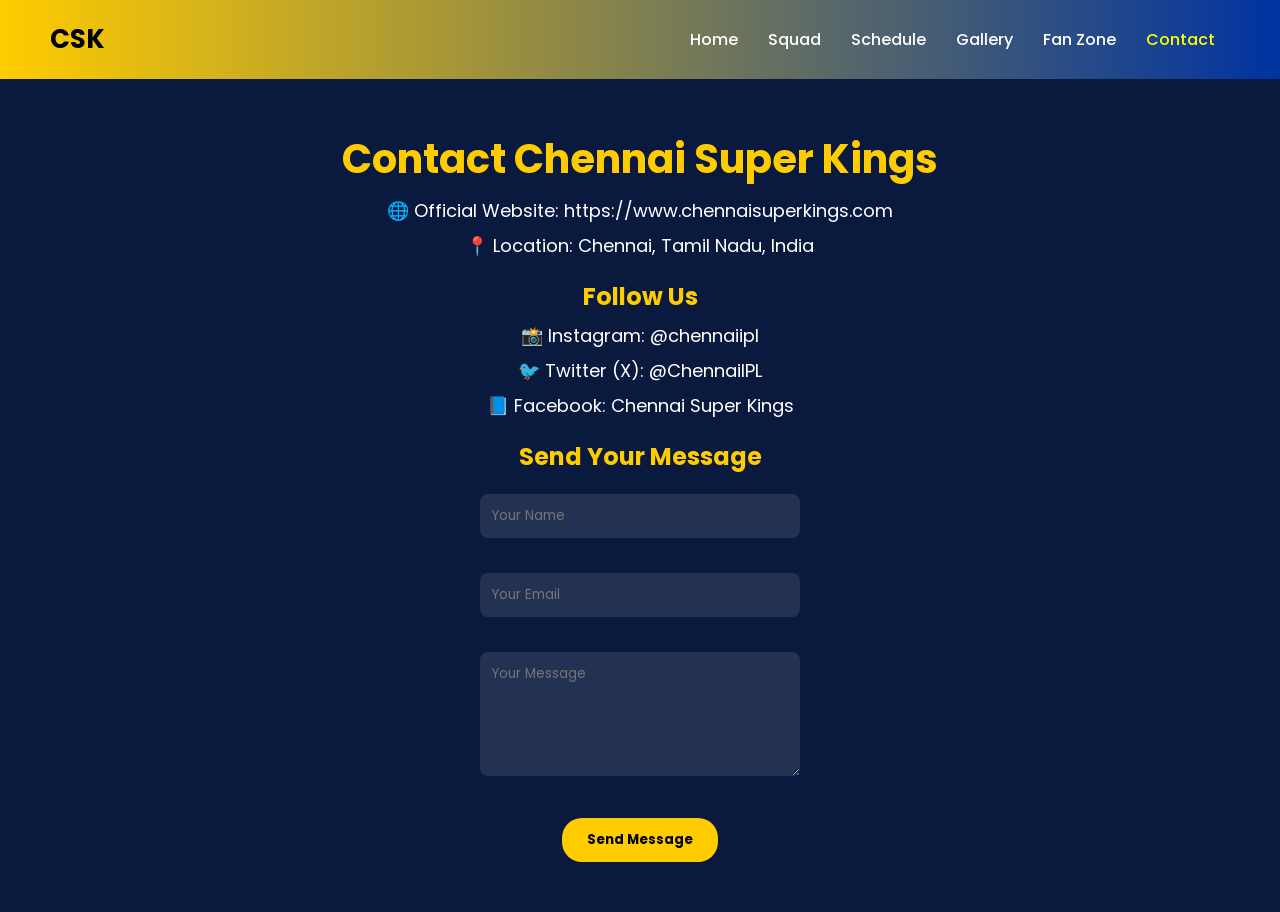
<file: contact.html>
<!DOCTYPE html>
<html>
<head>
    <title>Contact - CSK</title>
    <link rel="stylesheet" href="css/style.css">
</head>

<body>

<!-- NAVBAR -->
<nav class="navbar">
    <h2 class="logo">CSK</h2>
    <ul class="nav-links">
        <li><a href="index.html">Home</a></li>
        <li><a href="squad.html">Squad</a></li>
        <li><a href="schedule.html">Schedule</a></li>
        <li><a href="gallery.html">Gallery</a></li>
        <li><a href="fanzone.html">Fan Zone</a></li>
        <li><a href="contact.html">Contact</a></li>
    </ul>
</nav>

<!-- CONTACT SECTION -->
<section class="contact">

    <h1>Contact Chennai Super Kings</h1>

    <p>🌐 Official Website: https://www.chennaisuperkings.com</p>
    <p>📍 Location: Chennai, Tamil Nadu, India</p>

    <h2>Follow Us</h2>

    <p>📸 Instagram: @chennaiipl</p>
    <p>🐦 Twitter (X): @ChennaiIPL</p>
    <p>📘 Facebook: Chennai Super Kings</p>

    <h2>Send Your Message</h2>

    <form>
        <input type="text" placeholder="Your Name" required><br><br>
        <input type="email" placeholder="Your Email" required><br><br>
        <textarea rows="5" placeholder="Your Message" required></textarea><br><br>
        <button type="submit">Send Message</button>
    </form>

</section>

<script src="js/script.js"></script>

</body>
</html>
</file>
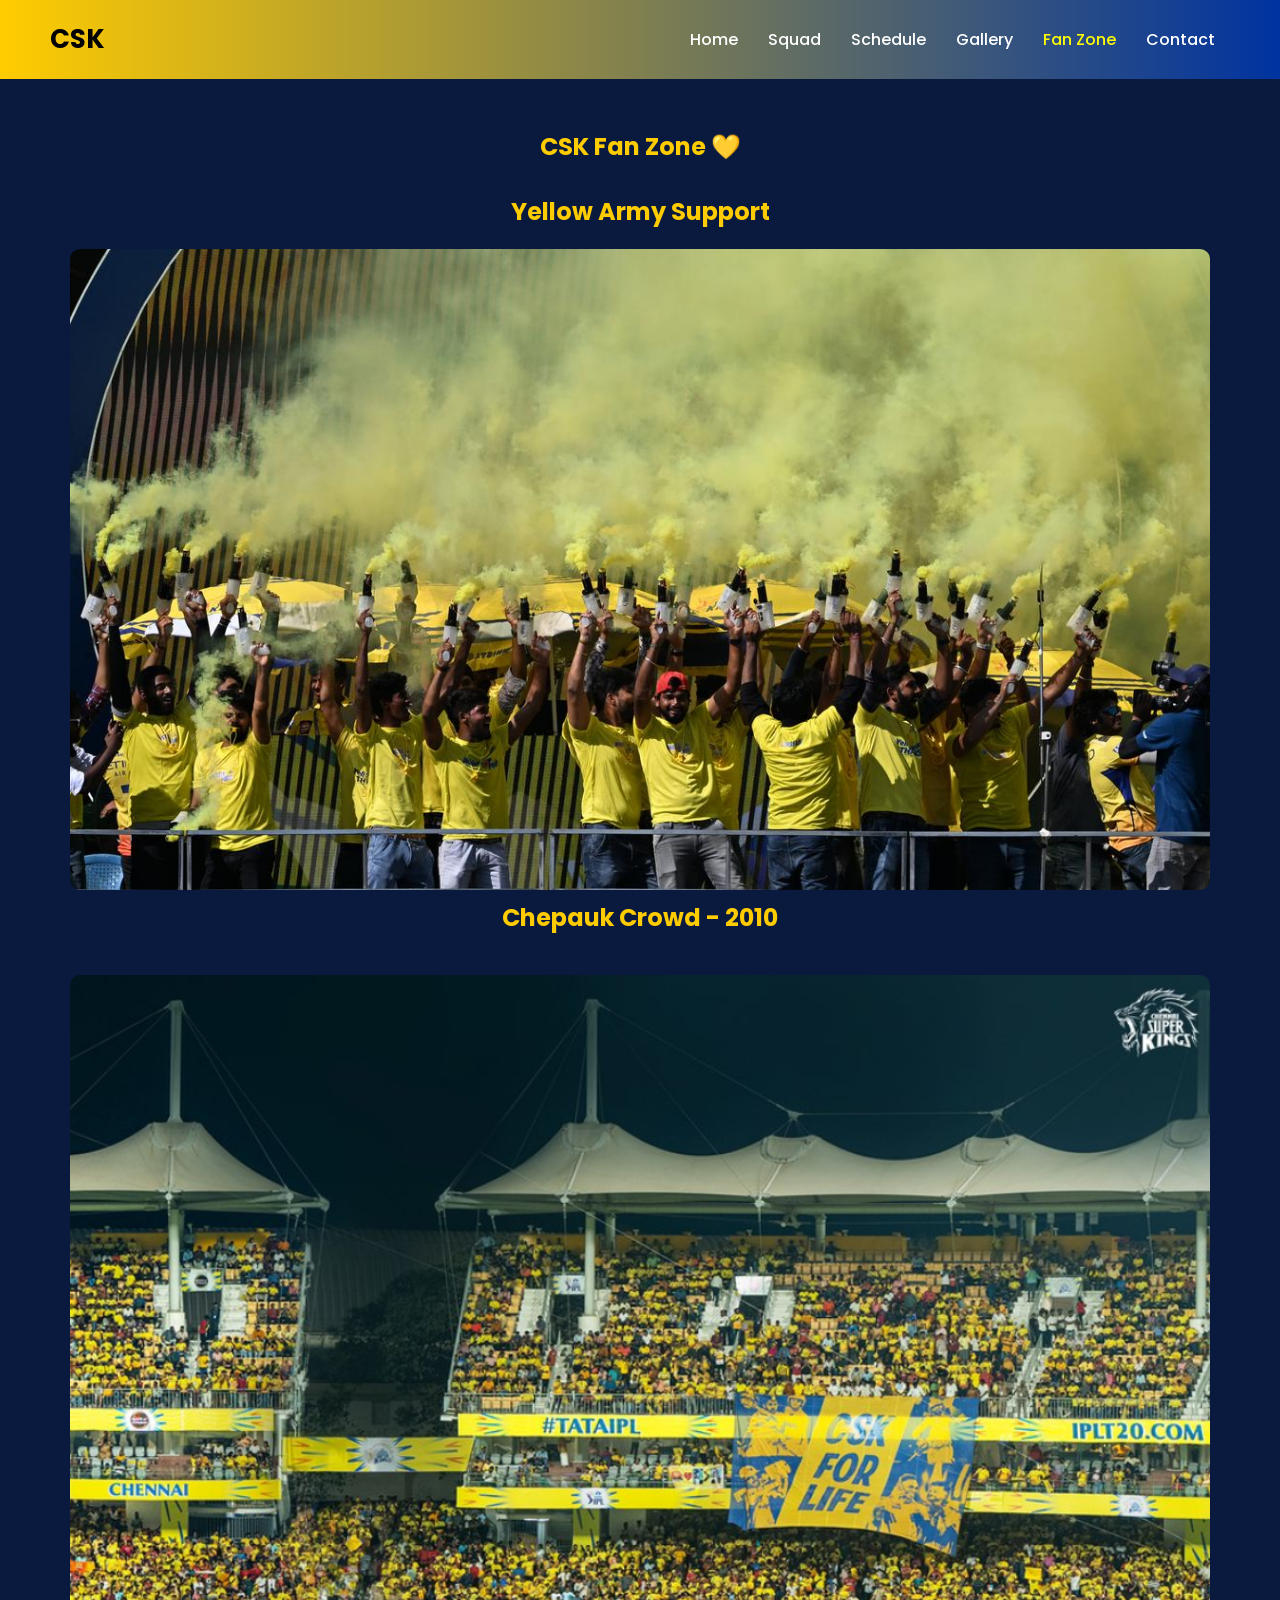
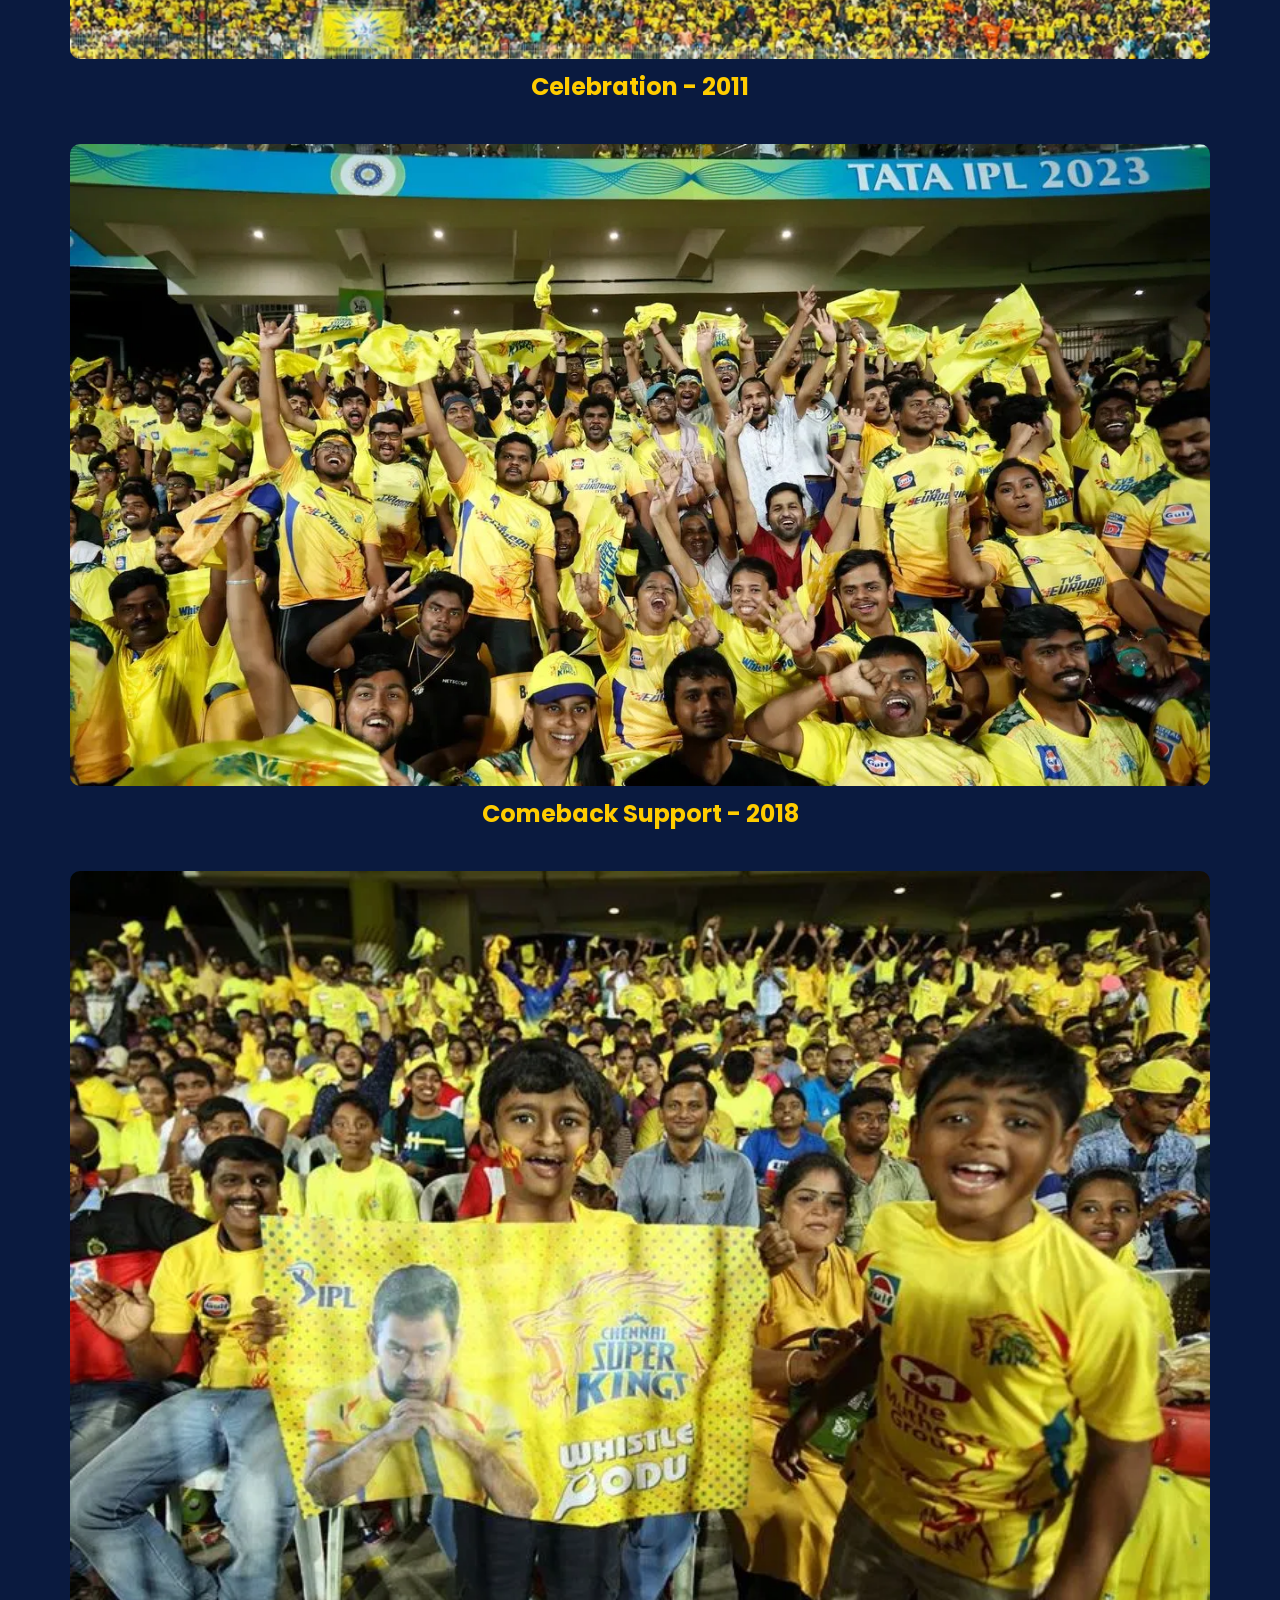
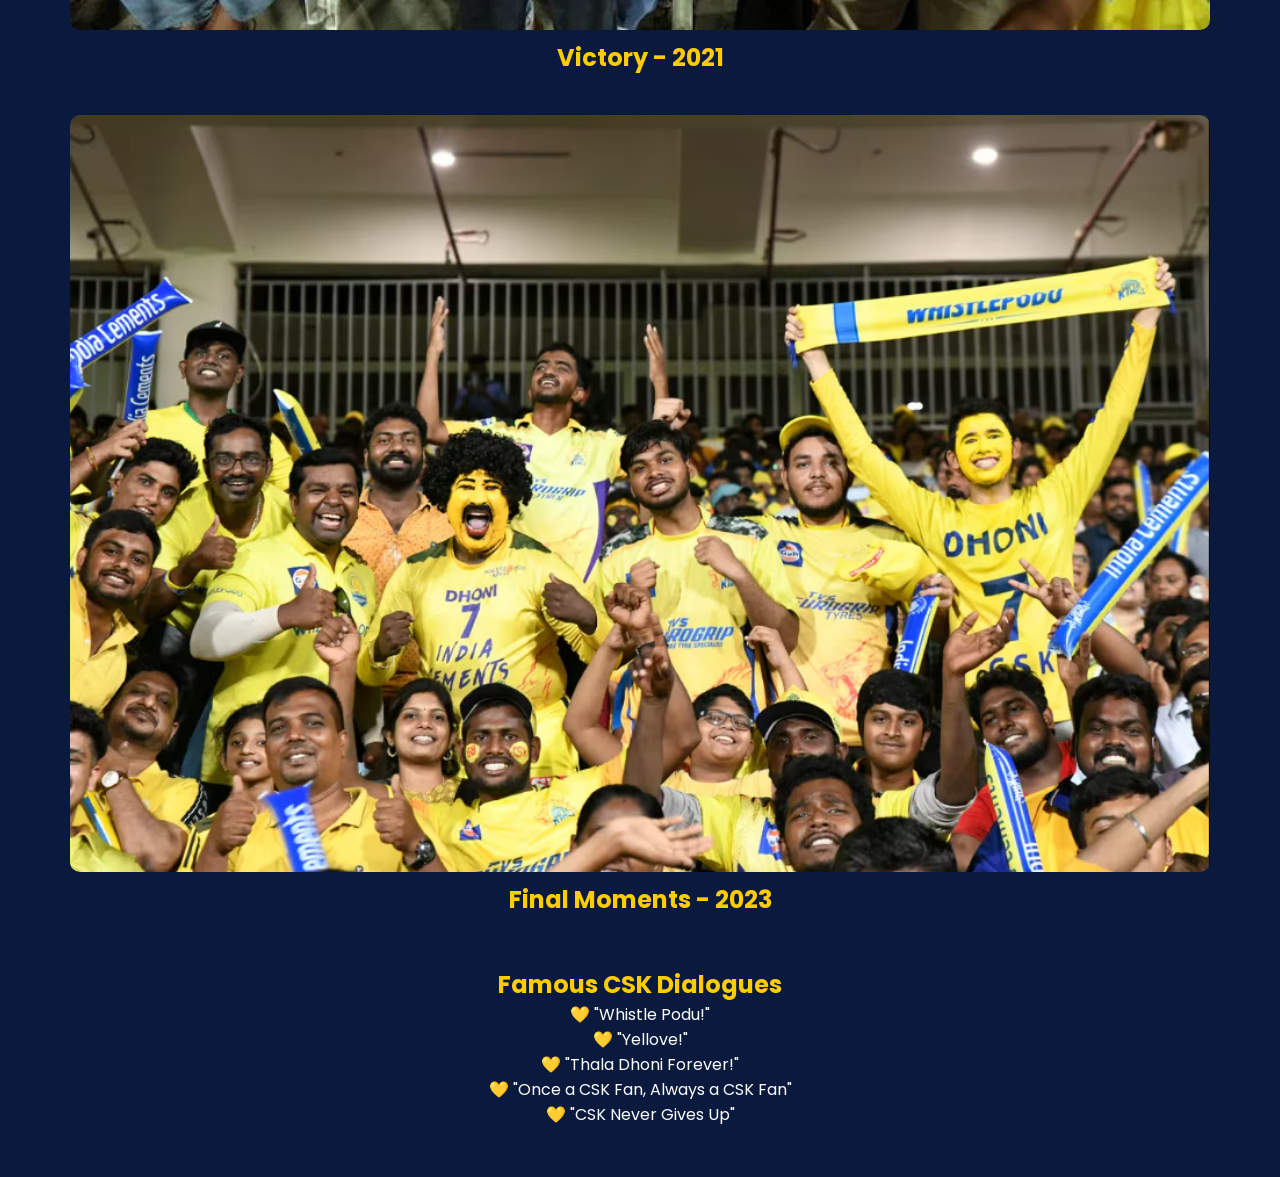
<file: fanzone.html>
<!DOCTYPE html>
<html>
<head>
<title>CSK Fan Zone</title>
<link rel="stylesheet" href="css/style.css">
</head>

<body>

<nav class="navbar">
    <h2 class="logo">CSK</h2>
    <ul class="nav-links">
        <li><a href="index.html">Home</a></li>
        <li><a href="squad.html">Squad</a></li>
        <li><a href="schedule.html">Schedule</a></li>
        <li><a href="gallery.html">Gallery</a></li>
        <li><a href="fanzone.html">Fan Zone</a></li>
        <li><a href="contact.html">Contact</a></li>
    </ul>
</nav>

<section class="fanzone">

<h1>CSK Fan Zone 💛</h1>

<!-- FAN GALLERY -->
<h2>Yellow Army Support</h2>

<div class="fan-scroll">

    <div class="fan-box">
        <img src="images/fan1.jpg">
        <h2>Chepauk Crowd - 2010</h2>
    </div>

    <div class="fan-box">
        <img src="images/fan2.jpg">
        <h2>Celebration - 2011</h2>
    </div>

    <div class="fan-box">
        <img src="images/fan3.jpg">
        <h2>Comeback Support - 2018</h2>
    </div>

    <div class="fan-box">
        <img src="images/fan4.jpg">
        <h2>Victory - 2021</h2>
    </div>

    <div class="fan-box">
        <img src="images/fan5.jpg">
        <h2>Final Moments - 2023</h2>
    </div>

</div>
</div>

<!-- FAN DIALOGUES -->
<h2>Famous CSK Dialogues</h2>

<div class="quotes">

<p>💛 "Whistle Podu!"</p>
<p>💛 "Yellove!"</p>
<p>💛 "Thala Dhoni Forever!"</p>
<p>💛 "Once a CSK Fan, Always a CSK Fan"</p>
<p>💛 "CSK Never Gives Up"</p>

</div>

</section>

<script src="js/script.js"></script>

</body>
</html>
</file>
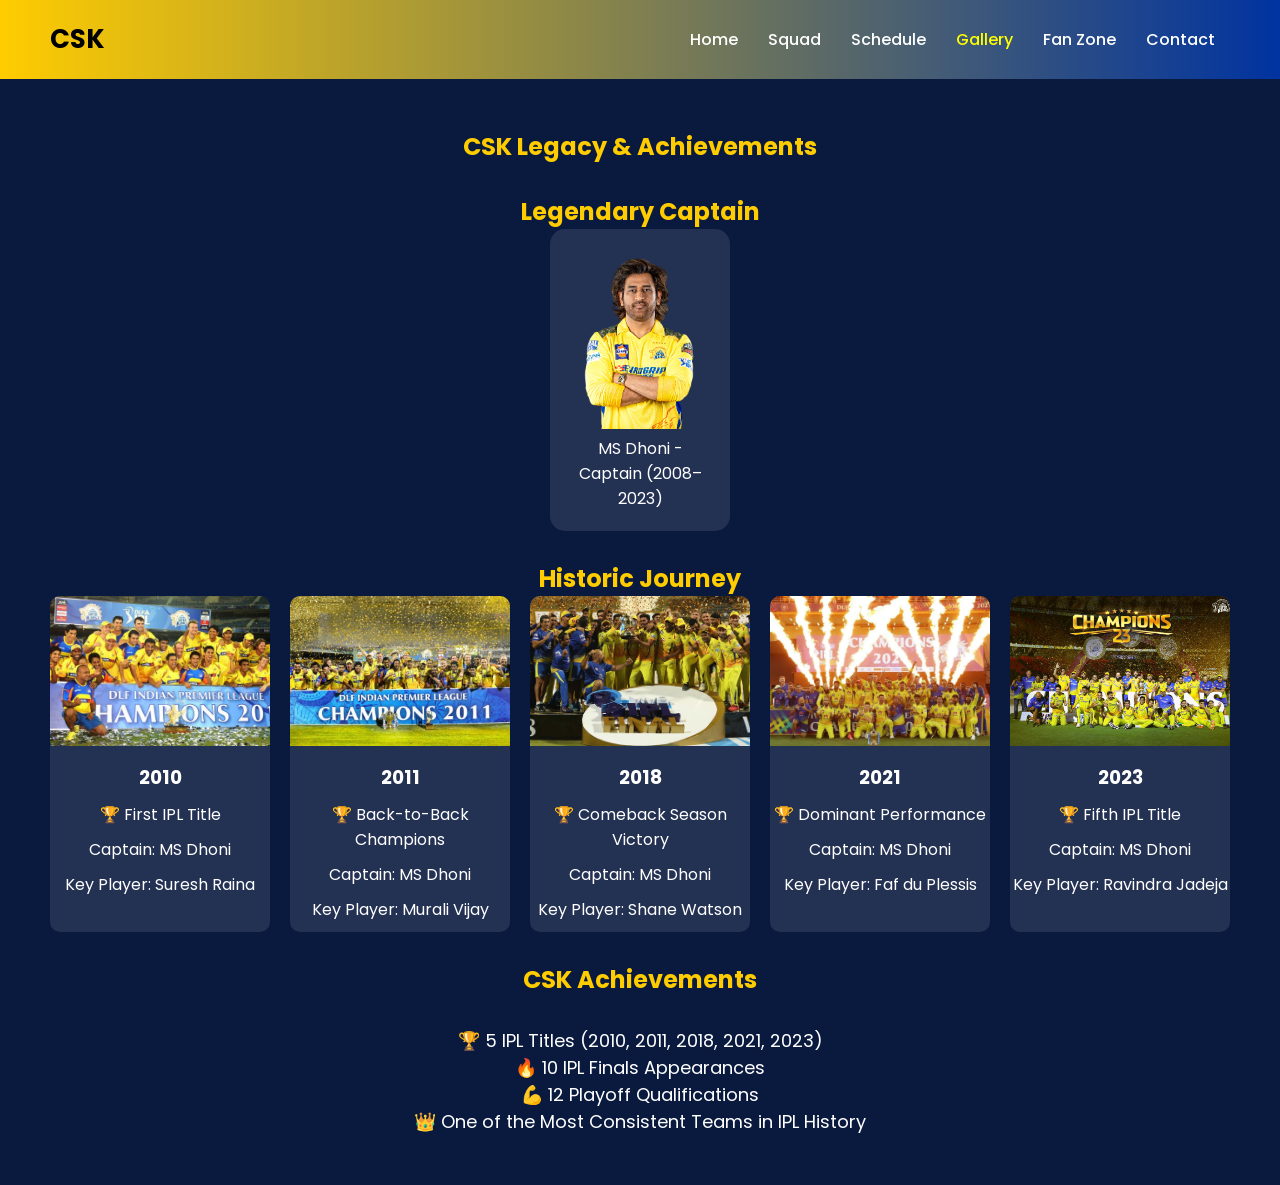
<file: gallery.html>
<!DOCTYPE html>
<html>
<head>
<title>CSK Gallery</title>
<link rel="stylesheet" href="css/style.css">
</head>

<body>

<nav class="navbar">
    <h2 class="logo">CSK</h2>
    <ul class="nav-links">
        <li><a href="index.html">Home</a></li>
        <li><a href="squad.html">Squad</a></li>
        <li><a href="schedule.html">Schedule</a></li>
        <li><a href="gallery.html">Gallery</a></li>
        <li><a href="fanzone.html">Fan Zone</a></li>
        <li><a href="contact.html">Contact</a></li>
    </ul>
</nav>

<section class="gallery">

<h1>CSK Legacy & Achievements</h1>

<!-- CAPTAIN -->
<h2>Legendary Captain</h2>
<div class="player-grid">
    <div class="player-card">
        <img src="images/dhoni.jpg">
        <p>MS Dhoni - Captain (2008–2023)</p>
    </div>
</div>

<!-- TIMELINE -->
<h2>Historic Journey</h2>

<div class="timeline">

<!-- 2010 -->
<div class="year-card">
    <img src="images/2010.jpg">
    <h3>2010</h3>
    <p>🏆 First IPL Title</p>
    <p>Captain: MS Dhoni</p>
    <p>Key Player: Suresh Raina</p>
</div>

<!-- 2011 -->
<div class="year-card">
    <img src="images/2011.jpg">
    <h3>2011</h3>
    <p>🏆 Back-to-Back Champions</p>
    <p>Captain: MS Dhoni</p>
    <p>Key Player: Murali Vijay</p>
</div>

<!-- 2018 -->
<div class="year-card">
    <img src="images/2018.jpg">
    <h3>2018</h3>
    <p>🏆 Comeback Season Victory</p>
    <p>Captain: MS Dhoni</p>
    <p>Key Player: Shane Watson</p>
</div>

<!-- 2021 -->
<div class="year-card">
    <img src="images/2021.jpg">
    <h3>2021</h3>
    <p>🏆 Dominant Performance</p>
    <p>Captain: MS Dhoni</p>
    <p>Key Player: Faf du Plessis</p>
</div>

<!-- 2023 -->
<div class="year-card">
    <img src="images/2023.jpg">
    <h3>2023</h3>
    <p>🏆 Fifth IPL Title</p>
    <p>Captain: MS Dhoni</p>
    <p>Key Player: Ravindra Jadeja</p>
</div>

</div>

<!-- SPECIAL ACHIEVEMENTS -->
<h2>CSK Achievements</h2>

<div class="achievements">
    <p>🏆 5 IPL Titles (2010, 2011, 2018, 2021, 2023)</p>
    <p>🔥 10 IPL Finals Appearances</p>
    <p>💪 12 Playoff Qualifications</p>
    <p>👑 One of the Most Consistent Teams in IPL History</p>
</div>

</section>

<script src="js/script.js"></script>

</body>
</html>
</file>
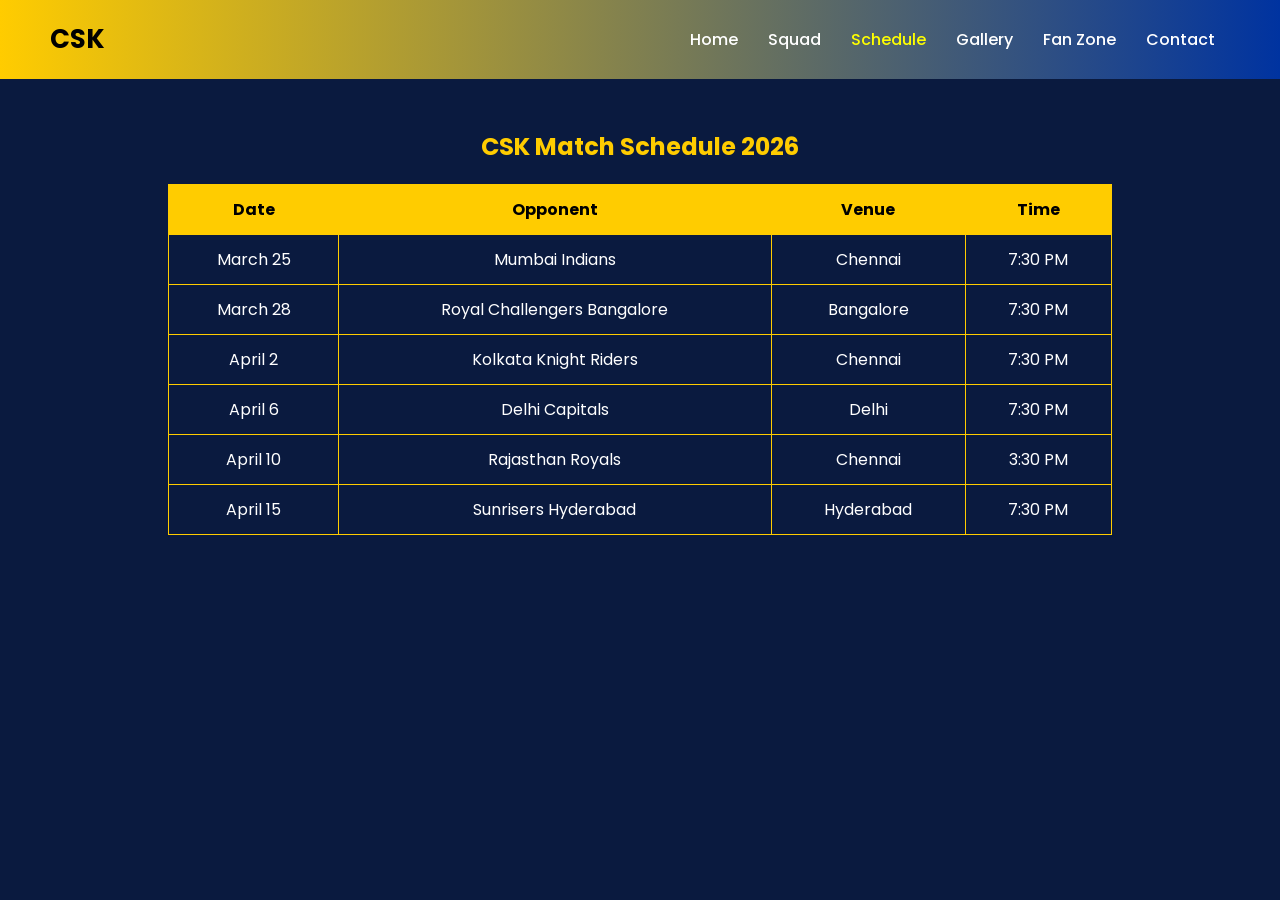
<file: schedule.html>
<!DOCTYPE html>
<html>
<head>
<title>CSK Schedule</title>
<link rel="stylesheet" href="css/style.css">
</head>

<body>

<nav class="navbar">
    <h2 class="logo">CSK</h2>
    <ul class="nav-links">
        <li><a href="index.html">Home</a></li>
        <li><a href="squad.html">Squad</a></li>
        <li><a href="schedule.html">Schedule</a></li>
        <li><a href="gallery.html">Gallery</a></li>
        <li><a href="fanzone.html">Fan Zone</a></li>
        <li><a href="contact.html">Contact</a></li>
    </ul>
</nav>

<section class="schedule">
    <h1>CSK Match Schedule 2026</h1>

    <table>
        <tr>
            <th>Date</th>
            <th>Opponent</th>
            <th>Venue</th>
            <th>Time</th>
        </tr>

        <tr>
            <td>March 25</td>
            <td>Mumbai Indians</td>
            <td>Chennai</td>
            <td>7:30 PM</td>
        </tr>

        <tr>
            <td>March 28</td>
            <td>Royal Challengers Bangalore</td>
            <td>Bangalore</td>
            <td>7:30 PM</td>
        </tr>

        <tr>
            <td>April 2</td>
            <td>Kolkata Knight Riders</td>
            <td>Chennai</td>
            <td>7:30 PM</td>
        </tr>

        <tr>
            <td>April 6</td>
            <td>Delhi Capitals</td>
            <td>Delhi</td>
            <td>7:30 PM</td>
        </tr>

        <tr>
            <td>April 10</td>
            <td>Rajasthan Royals</td>
            <td>Chennai</td>
            <td>3:30 PM</td>
        </tr>

        <tr>
            <td>April 15</td>
            <td>Sunrisers Hyderabad</td>
            <td>Hyderabad</td>
            <td>7:30 PM</td>
        </tr>

    </table>
</section>

<script src="js/script.js"></script>

</body>
</html>
</file>
<file: css/style.css>
/* GOOGLE FONT */
@import url('https://fonts.googleapis.com/css2?family=Poppins:wght@300;500;700&display=swap');

* {
    margin: 0;
    padding: 0;
    box-sizing: border-box;
    font-family: 'Poppins', sans-serif;
}

/* BODY */
body {
    background: #0a1a3f; /* dark blue */
    color: white;
}

/* NAVBAR */
.navbar {
    display: flex;
    justify-content: space-between;
    align-items: center;
    padding: 20px 50px;
    background: linear-gradient(90deg, #ffcc00, #0033a0);
    position: sticky;
    top: 0;
    z-index: 1000;
}

.logo {
    font-size: 26px;
    font-weight: bold;
    color: #000;
}

.nav-links {
    display: flex;
    list-style: none;
}

.nav-links li {
    margin: 0 15px;
}

.nav-links a {
    text-decoration: none;
    color: white;
    font-weight: 500;
    transition: 0.3s;
}

.nav-links a:hover {
    color: #000;
}

/* HERO SECTION */
.hero {
    height: 90vh;
    background: url('../images/csk.jpg') no-repeat center center/cover;
    display: flex;
    flex-direction: column;
    justify-content: center;
    align-items: center;
    text-align: center;

    position: relative;
}

.hero::before {
    content: "";
    position: absolute;
    width: 100%;
    height: 100%;
    background: rgba(0, 0, 50, 0.6);
}

.hero h1,
.hero p,
.hero button {
    position: relative;
    z-index: 1;
}

.hero h1 {
    font-size: 60px;
    font-weight: 700;
    color: #ffcc00;
}

.hero p {
    font-size: 22px;
    margin: 15px 0;
}

.hero button {
    padding: 12px 25px;
    font-size: 18px;
    border: none;
    background: #ffcc00;
    color: black;
    cursor: pointer;
    border-radius: 30px;
    transition: 0.3s;
}

.hero button:hover {
    background: #ffaa00;
    transform: scale(1.1);
}

/* PLAYER SECTION */
.players {
    padding: 50px;
    text-align: center;
}

.players h2 {
    font-size: 35px;
    margin-bottom: 30px;
    color: #ffcc00;
}

.player-container {
    display: flex;
    justify-content: center;
    flex-wrap: wrap;
    gap: 30px;
}

.player-card {
    background: rgba(255,255,255,0.1);
    padding: 20px;
    width: 220px;
    border-radius: 15px;
    transition: 0.3s;
}

.player-card img {
    width: 100%;
    border-radius: 10px;
}

.player-card h3 {
    margin-top: 10px;
}

.player-card:hover {
    transform: translateY(-10px);
    background: #ffcc00;
    color: black;
}

/* FOOTER */
footer {
    text-align: center;
    padding: 20px;
    background: #111;
    margin-top: 50px;
}
/* HERO TEXT IMPROVEMENT */
.tagline {
    font-size: 30px;
    color: #ffcc00;
    margin-top: 10px;
}

.years {
    font-size: 18px;
    margin-top: 10px;
}

/* CHAMPIONS SECTION */
.champions {
    padding: 50px;
    text-align: center;
}

.champions h2 {
    font-size: 35px;
    margin-bottom: 30px;
    color: #ffcc00;
}

.champion-container {
    display: flex;
    justify-content: center;
    flex-wrap: wrap;
    gap: 25px;
}

.champion-card {
    width: 220px;
    background: rgba(255,255,255,0.1);
    border-radius: 15px;
    overflow: hidden;
    transition: 0.3s;
}

.champion-card img {
    width: 100%;
    height: 150px;
    object-fit: cover;
}

.champion-card p {
    padding: 10px;
    font-weight: bold;
}

.champion-card:hover {
    transform: scale(1.05);
    background: #ffcc00;
    color: black;
}
/* WHISTLE SECTION */
.whistle {
    text-align: center;
    padding: 80px 20px;
    background: linear-gradient(45deg, #ffcc00, #0033a0);
    color: black;
}

.whistle h2 {
    font-size: 50px;
    margin-bottom: 10px;
}

.whistle p {
    font-size: 20px;
    margin-bottom: 20px;
}

.whistle button {
    padding: 12px 25px;
    font-size: 18px;
    border: none;
    background: black;
    color: #ffcc00;
    border-radius: 30px;
    cursor: pointer;
    transition: 0.3s;
}

.whistle button:hover {
    transform: scale(1.1);
    background: #222;
}
/* SQUAD PAGE */
.squad {
    padding: 50px;
    text-align: center;
}

.squad h1 {
    font-size: 40px;
    color: #ffcc00;
    margin-bottom: 30px;
}

.category {
    margin-bottom: 40px;
}

.category h2 {
    font-size: 28px;
    color: #ffcc00;
    margin-bottom: 15px;
}

.category ul {
    list-style: none;
}

.category li {
    font-size: 18px;
    padding: 10px;
    margin: 5px auto;
    width: 250px;
    background: rgba(255,255,255,0.1);
    border-radius: 10px;
    transition: 0.3s;
}

.category li:hover {
    background: #ffcc00;
    color: black;
    transform: scale(1.05);
}
.player-grid {
    display: flex;
    justify-content: center;
    flex-wrap: wrap;
    gap: 25px;
}

.player-card {
    width: 180px;
    background: rgba(255,255,255,0.1);
    border-radius: 15px;
    overflow: hidden;
    transition: 0.3s;
    text-align: center;
}

.player-card img {
    width: 100%;
    height: 180px;
    object-fit: cover;
}

.player-card:hover {
    transform: translateY(-10px);
    background: #ffcc00;
    color: black;
}
/* SCHEDULE PAGE */
.schedule {
    padding: 50px;
    text-align: center;
}

.schedule h1 {
    color: #ffcc00;
    margin-bottom: 20px;
}

table {
    width: 80%;
    margin: auto;
    border-collapse: collapse;
}

th, td {
    padding: 12px;
    border: 1px solid #ffcc00;
}

th {
    background: #ffcc00;
    color: black;
}

tr:hover {
    background: rgba(255,255,255,0.1);
}
/* GALLERY */
.gallery {
    padding: 50px;
    text-align: center;
}

.gallery h1 {
    color: #ffcc00;
    margin-bottom: 20px;
}

.gallery h2 {
    margin-top: 30px;
    color: #ffcc00;
}

/* TIMELINE */
.timeline {
    display: flex;
    flex-wrap: wrap;
    justify-content: center;
    gap: 20px;
}

.year-card {
    width: 200px;
    background: rgba(255,255,255,0.1);
    border-radius: 10px;
    overflow: hidden;
    text-align: center;
}

.year-card img {
    width: 100%;
    height: 150px;
    object-fit: cover;
}

.year-card h3 {
    margin: 10px 0;
}

.year-card p {
    margin-bottom: 10px;
}

.year-card:hover {
    background: #ffcc00;
    color: black;
}
.timeline {
    display: flex;
    flex-wrap: wrap;
    justify-content: center;
    gap: 20px;
}

.year-card {
    width: 220px;
    background: rgba(255,255,255,0.1);
    border-radius: 10px;
    overflow: hidden;
    text-align: center;
}

.year-card img {
    width: 100%;
    height: 150px;
    object-fit: cover;
}

.year-card:hover {
    background: #ffcc00;
    color: black;
}

.achievements {
    margin-top: 30px;
    font-size: 18px;
}
/* FAN ZONE */
.fanzone {
    padding: 50px;
    text-align: center;
}

.fanzone h1 {
    color: #ffcc00;
}

.fanzone h2 {
    margin-top: 30px;
    color: #ffcc00;
}

/* FAN GRID */

.fan-scroll {
    display: flex;
    flex-direction: column;
    gap: 40px;
    padding: 20px;
}

/* BIG IMAGE BOX */
.fan-box {
    width: 100%;
}

/* IMAGE FULL SIZE (NO CROP) */
.fan-box img {
    width: 100%;
    height: auto;   /* VERY IMPORTANT */
    display: block;
    border-radius: 10px;
}

/* TEXT */
.fan-box h2 {
    margin-top: 10px;
    color: #ffcc00;
    text-align: center;
}
/* CONTACT PAGE */
.contact {
    padding: 50px;
    text-align: center;
}

.contact h1 {
    color: #ffcc00;
    font-size: 40px;
}

.contact h2 {
    color: #ffcc00;
    margin-top: 20px;
}

.contact p {
    font-size: 18px;
    margin: 8px 0;
}

/* FORM */
.contact form {
    margin-top: 20px;
}

/* INPUTS */
.contact input,
.contact textarea {
    width: 320px;
    padding: 12px;
    border-radius: 8px;
    border: none;
    margin-bottom: 10px;
    background: rgba(255,255,255,0.1);
    color: white;
}

/* BUTTON */
.contact button {
    padding: 12px 25px;
    background: #ffcc00;
    color: black;
    border: none;
    border-radius: 20px;
    cursor: pointer;
    font-weight: bold;
}

.contact button:hover {
    background: #e6b800;
}
</file>
